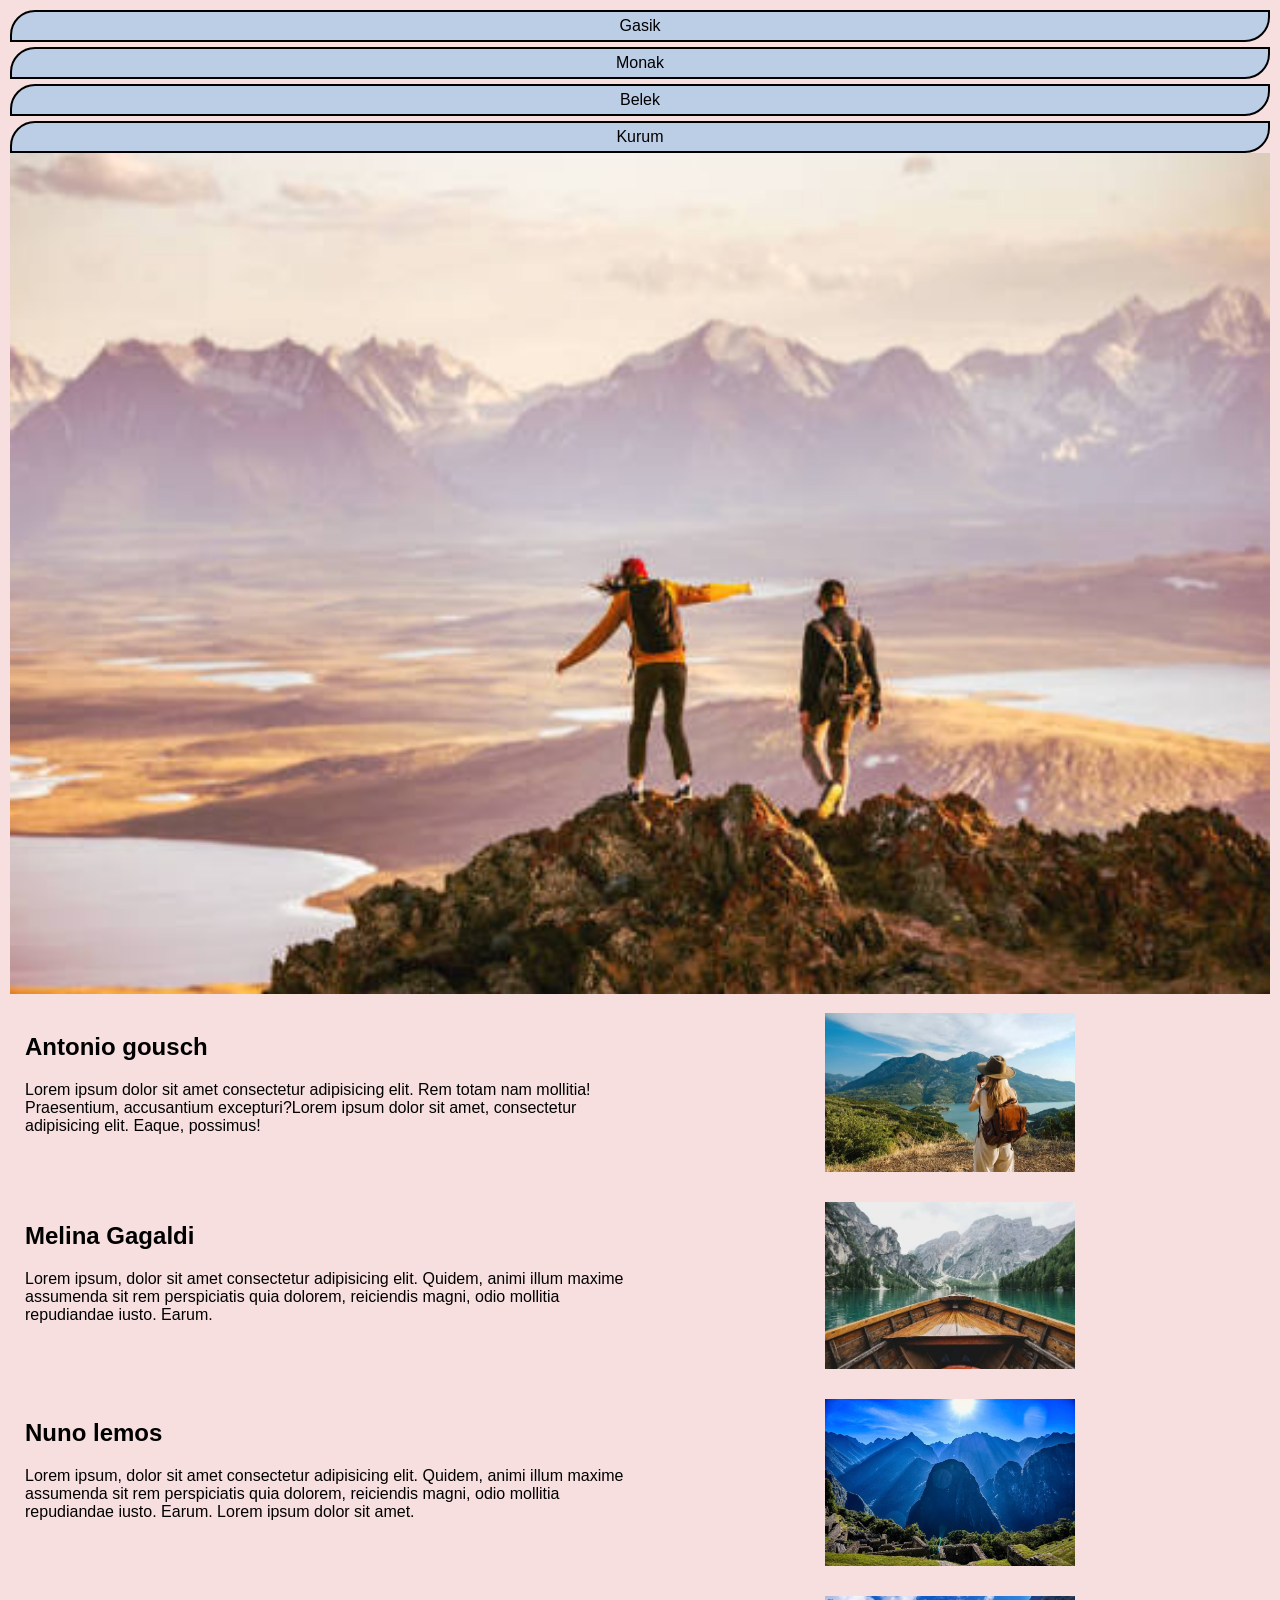
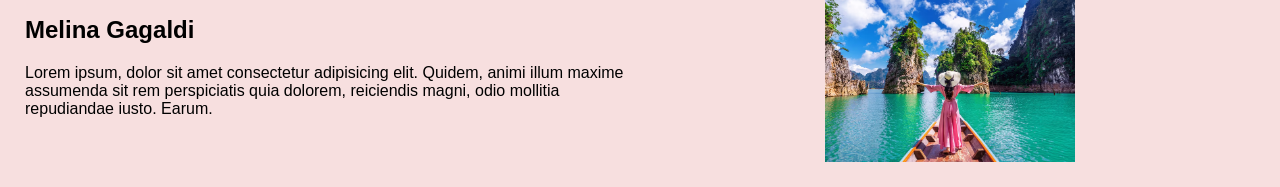
<file: Media/page3/index.html>
<!DOCTYPE html>
<html lang="en">

<head>
    <meta charset="UTF-8">
    <meta name="viewport" content="width=device-width, initial-scale=1.0">
    <title>Document</title>
    <link rel="stylesheet" href="style.css">
</head>

<body>
    <nav class="nav">
        <a class="bg-blue">Gasik</a>
        <a class="bg-blue">Monak</a>
        <a class="bg-blue">Belek</a>
        <a class="bg-blue">Kurum</a>
    </nav>
    <img class="headerimg" src="images.jpg/images (1).jpeg" alt="pirma foto kalnai">
    <div class="container">
        <div class="text">
            <h2>Antonio gousch</h2>
            <p>Lorem ipsum dolor sit amet consectetur adipisicing elit. Rem totam nam mollitia! Praesentium, accusantium
                excepturi?Lorem ipsum dolor sit amet, consectetur adipisicing elit. Eaque, possimus!</p>
        </div>
        <div class="picture">
            <img src="images.jpg/images (2).jpeg" alt="antra foto" class="foto">
        </div>
    </div>
    <div class="container">
        <div class="text">
            <h2>Melina Gagaldi</h2>
            <p>Lorem ipsum, dolor sit amet consectetur adipisicing elit. Quidem, animi illum maxime assumenda sit rem
                perspiciatis quia dolorem, reiciendis magni, odio mollitia repudiandae iusto. Earum.</p>
        </div>
        <div class="picture">
            <img src="images.jpg/images.jpeg" alt="trecia foto" class="foto">
        </div>
    </div>
    <div class="container">
        <div class="text">
            <h2>Nuno lemos</h2>
            <p>Lorem ipsum, dolor sit amet consectetur adipisicing elit. Quidem, animi illum maxime assumenda sit rem
                perspiciatis quia dolorem, reiciendis magni, odio mollitia repudiandae iusto. Earum. Lorem ipsum dolor
                sit amet.</p>
        </div>
        <div class="picture">
            <img src="images.jpg/sun-rise-Machu-Picchu-Peru-CR-Tim-Triche.jpeg" alt="trecia foto" class="foto">
        </div>
    </div>
    <div class="container">
        <div class="text">
            <h2>Melina Gagaldi</h2>
            <p>Lorem ipsum, dolor sit amet consectetur adipisicing elit. Quidem, animi illum maxime assumenda sit rem
                perspiciatis quia dolorem, reiciendis magni, odio mollitia repudiandae iusto. Earum.</p>
        </div>
        <div class="picture">
            <img src="images.jpg/beautiful-girl-standing-boat-looking-mountains-ratchaprapha-dam-khao-sok-national-park-surat-thani-province-thailand_335224-849.avif"
                alt="trecia foto" class="foto">
        </div>
    </div>

</body>

</html>
</file>
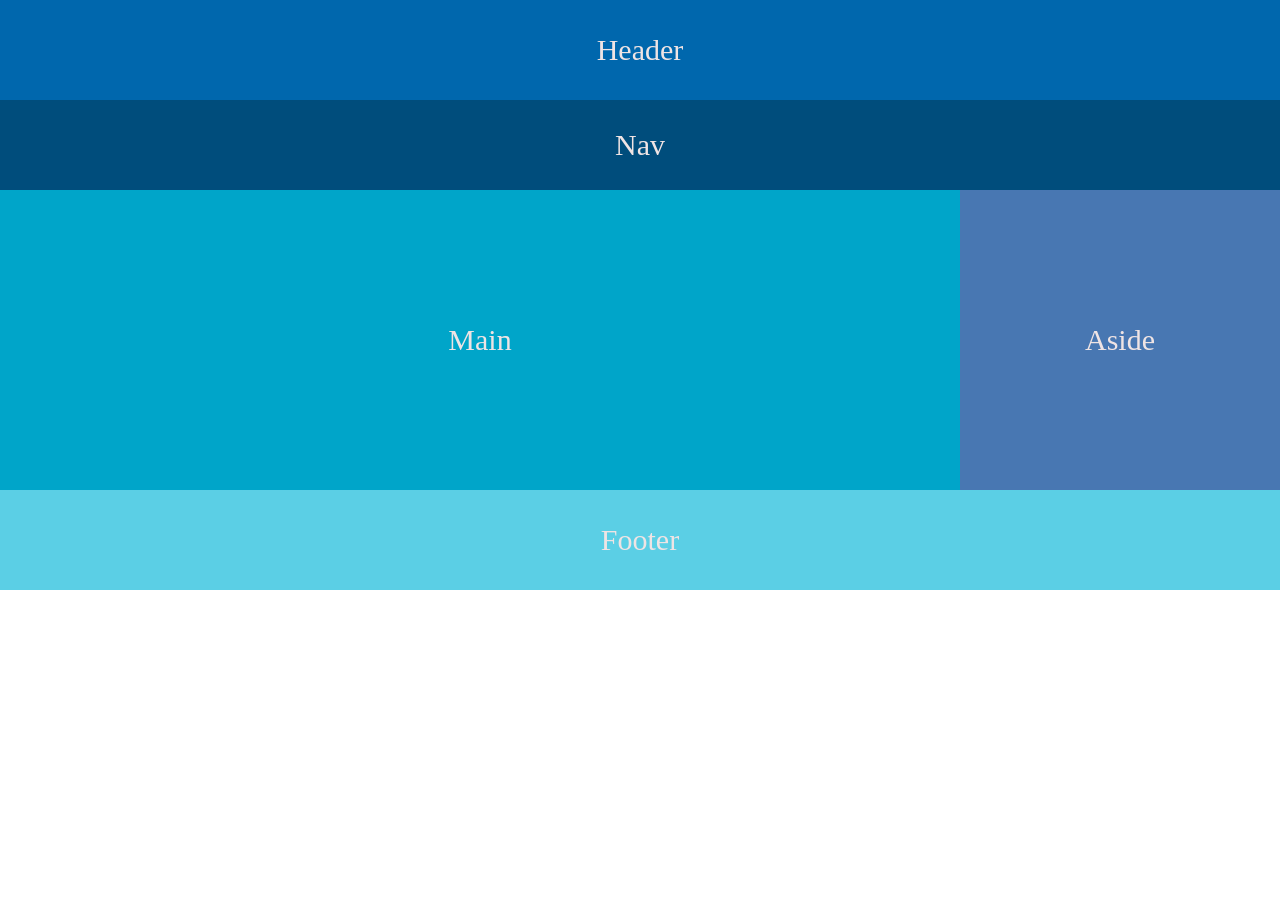
<file: media.html>
<!DOCTYPE html>
<html lang="en">

<head>
    <meta charset="UTF-8">
    <meta name="viewport" content="width=device-width, initial-scale=1.0">
    <title>Document</title>
    <link rel="stylesheet" href="media.css">
</head>

<body>
    <div class="container">
        <header class="header">Header</header>
        <main class="main">Main</main>
        <nav class="nav">Nav</nav> 
        <aside class="aside">Aside</aside>
        <footer class="footer">Footer</footer>
    </div>
</body>

</html>
</file>
<file: Media/page3/style.css>
* {
    background-color: #f7dfdf;
    box-sizing: border-box;
    text-align: center;
    color: black;
    font-family: Arial, Helvetica, sans-serif;
}

.text h2,
.text p {
  text-align: left;
}




body {
  margin: 0;
  padding: 10px; /* space around the page */
}

.bg-blue {
    background-color: #BCCEE5;
    color: black;
    text-decoration: none; /* removes the underline */
    border-radius: 25px 0 25px 0;
    border: 2px solid #000000;
    width: 100%;
    align-items: center;
    padding-top: 5px;
    padding-bottom: 5px;
}

.nav {
    display: flex;
    flex-direction: column;
    gap: 5px; /* between links */
}

.container {
  display: grid;
  grid-template-columns: repeat(2, minmax(0, 1fr));
  gap: 10px;
  padding: 15px;
}


.picture {
  display: flex;
  justify-content: center; /* center image left to right */
  align-items: center;     /* center image top to bottom */
}
.foto {
  display: block;
  width: 250px;
  max-width: 100%; /* keeps it inside its column on a phone */
  height: auto;
}
.headerimg {
    width: 100%;
}


@media(min-width: 768px) {
    
}
</file>
<file: media.css>
body {
    padding: 0;
    margin: 0;
    width: 100vw;
    height: 100vh;
    color: rgb(239, 228, 228);
    text-align: center;
    font-size: 30px;
    gap: 5px;

}

.header {
    background-color: #0067AD;
    height: 100px;
    justify-content: center;
    align-items: center;

}

.main {
    background-color: #00A5C9;
    height: 300px;
    justify-content: center;
    align-items: center;

}

.nav {
    background-color: #004D7C;
    height: 90px;
    justify-content: center;
    align-items: center;
}

.aside {
    background-color: #4877B2;
    height:300px;
    justify-content: center;
    align-items: center;
}

.footer {
    background-color: #5BCFE5;
    height: 100px;
    justify-content: center;
    align-items: center;
}

.header, .main, .nav, .aside, .footer {
    display: flex;
    justify-content: center;
    align-items: center;
}


    @media (min-width: 768px) {

    .container {
        display: flex;
        flex-direction: row;
        flex-wrap: wrap;
    }

    .header {
        width: 100%;
        order: 1;
    }

    .nav {
        width: 100%;
        order: 2;
    }

    .main {
        width: 75%;
        order: 3;
    }

    .aside {
        width: 25%;
        order: 4;
    }

    .footer {
        width: 100%;
        order: 5;
    }
}
</file>
